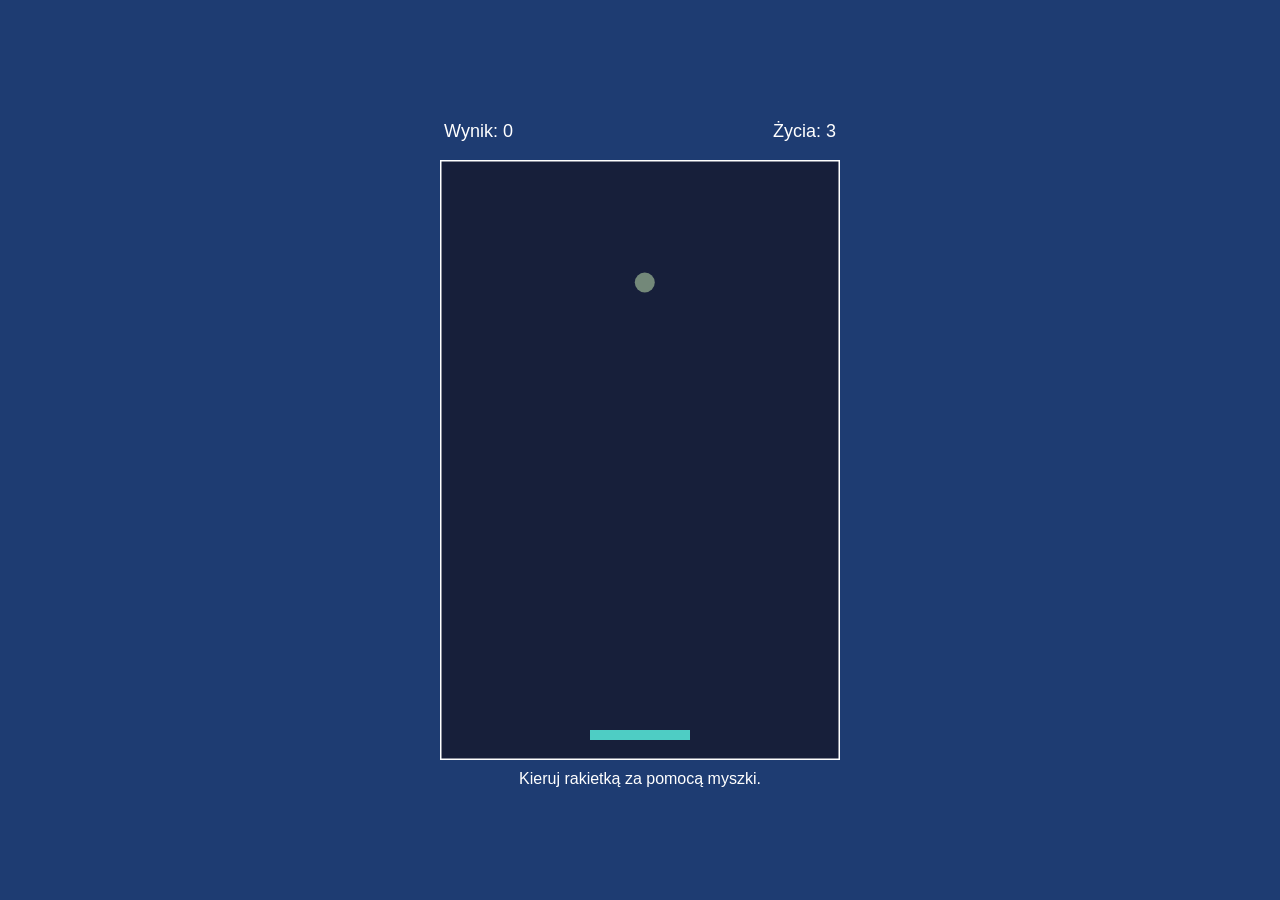
<file: index.html>
<!DOCTYPE html>
<html lang="pl">
<head>
    <meta charset="UTF-8" />
    <meta name="viewport" content="width=device-width, initial-scale=1.0" />
    <link rel="stylesheet" href="styles.css" />
    <title>Gra w ponga</title>
</head>
<body>
    <div id="container">
        <div id="info">
            <p id="score"></p>
            <p id="lifes"></p>
        </div>

        <canvas id="myCanvas" width="400" height="600"></canvas>
        <p id="instructions">Kieruj rakietką za pomocą myszki.</p>
    </div>

    <button class="hidden">
        Koniec gry! Twój wynik to:
        <span id="scoreVal"></span>.
        <br />
        Kliknij, aby zagrać ponownie.
    </button>

    <script>
        const score = document.getElementById("score");
        const lifes = document.getElementById("lifes");
        const canvas = document.getElementById("myCanvas");
        const body = document.body;
        const button = document.querySelector("button");
        const scoreVal = document.getElementById("scoreVal");
        const ctx = canvas.getContext("2d");

        let gameOver = false;

        body.style.backgroundColor = "#1E3C72";

        ctx.lineWidth = 2;
        ctx.strokeStyle = "white";
        ctx.fillStyle = "#171F3A";

        ctx.fillRect(0, 0, canvas.width, canvas.height);
        ctx.strokeRect(0.5, 0.5, canvas.width - 1, canvas.height - 1);

        // Wymiary i pozycja paletki
        let paddleWidth = 100;
        let paddleHeight = 10;
        let paddleX = canvas.width / 2 - paddleWidth / 2;
        let paddleY = canvas.height - 30;

        // Sterowanie paletką myszką
        document.addEventListener("mousemove", (e) => {
            const rect = canvas.getBoundingClientRect();
            let mousePosition = e.clientX - rect.left;

            paddleX = mousePosition - paddleWidth / 2;

            if (paddleX < 5) {
                paddleX = 5;
            }

            if (paddleX + paddleWidth > canvas.width - 5) {
                paddleX = canvas.width - paddleWidth - 5;
            }
        });

        // Sterowanie paletką dotykiem
        canvas.addEventListener("touchmove", (e) => {
            e.preventDefault();

            const rect = canvas.getBoundingClientRect();
            let touch = e.touches[0];
            let touchX = touch.clientX - rect.left;

            paddleX = touchX - paddleWidth / 2;

            if (paddleX < 5) {
                paddleX = 5;
            }

            if (paddleX + paddleWidth > canvas.width - 5) {
                paddleX = canvas.width - paddleWidth - 5;
            }
        }, { passive: false });

        // Klasa piłki
        class Ball {
            constructor() {
                this.x = canvas.width / 2;
                this.y = canvas.height / 2;
                this.radius = 10;

                this.speed = Math.random() * 3 + 2;

                let angle = (Math.random() * Math.PI / 2) - (Math.PI / 4);

                this.dx = this.speed * Math.sin(angle);
                this.dy = -Math.abs(this.speed * Math.cos(angle));

                this.color = this.getRandomHexColor();
            }

            // Losowy kolor piłki
            getRandomHexColor() {
                const hex = Math.floor(Math.random() * 0xFFFFFF)
                    .toString(16)
                    .padStart(6, "0");

                return `#${hex}`;
            }

            // Rysowanie piłki
            createBall() {
                ctx.beginPath();
                ctx.arc(this.x, this.y, this.radius, 0, Math.PI * 2);
                ctx.fillStyle = this.color;
                ctx.fill();
                ctx.closePath();
            }

            // Odbijanie od ścian
            collisionWalls() {
                if (
                    this.x + this.dx > canvas.width - this.radius ||
                    this.x + this.dx < this.radius
                ) {
                    this.dx = -this.dx;
                }

                if (this.y + this.dy < this.radius) {
                    this.dy = -this.dy;
                }
            }

            // Odbijanie od paletki
            collisionPaddle() {
                if (
                    this.dy > 0 &&
                    this.y + this.dy >= paddleY - this.radius &&
                    this.y < paddleY + paddleHeight &&
                    this.x + this.radius > paddleX &&
                    this.x - this.radius < paddleX + paddleWidth
                ) {
                    this.dy = -this.dy;

                    scoreValue += 10;
                    score.innerHTML = `Wynik: ${scoreValue}`;

                    if (scoreValue % 50 === 0) {
                        balls.push(new Ball());
                    }
                }
            }

            // Sprawdzenie, czy piłka spadła
            resetBall() {
                return this.y - this.radius > canvas.height;
            }

            // Aktualizacja pozycji piłki
            update() {
                this.x += this.dx;
                this.y += this.dy;

                this.collisionWalls();
                this.collisionPaddle();

                this.createBall();

                return this.resetBall();
            }
        }

        let balls = [new Ball()];
        let scoreValue = 0;
        let lifesValue = 3;

        score.innerHTML = `Wynik: ${scoreValue}`;
        lifes.innerHTML = `Życia: ${lifesValue}`;

        // Główna pętla gry
        function loop() {
            ctx.clearRect(0, 0, canvas.width, canvas.height);

            ctx.fillStyle = "#171F3A";
            ctx.fillRect(0, 0, canvas.width, canvas.height);

            ctx.strokeRect(0.5, 0.5, canvas.width - 1, canvas.height - 1);

            if (gameOver) {
                return;
            }

            // Rysowanie paletki
            ctx.fillStyle = "#4ECDC4";
            ctx.fillRect(paddleX, paddleY, paddleWidth, paddleHeight);

            // Aktualizacja wszystkich piłek
            for (let i = balls.length - 1; i >= 0; i--) {
                const dead = balls[i].update();

                if (dead) {
                    // Usuwamy spadającą piłkę
                    balls.splice(i, 1);

                    // Odbieramy jedno życie
                    lifesValue--;

                    // Aktualizujemy wyświetlaną liczbę żyć
                    lifes.innerHTML = `Życia: ${lifesValue}`;

                    // Sprawdzamy, czy skończyły się życia
                    if (lifesValue <= 0) {
                        gameOver = true;
                        scoreVal.textContent = scoreValue;
                        showButton();
                        return;
                    }

                    // Tworzymy nową piłkę
                    balls.push(new Ball());
                }
            }

            requestAnimationFrame(loop);
        }

        // Koniec gry i przycisk ponownego uruchomienia
        function showButton() {
            button.classList.remove("hidden");

            button.addEventListener("click", () => {
                document.location.reload();
            });
        }

        loop();
    </script>
</body>
</html>
</file>
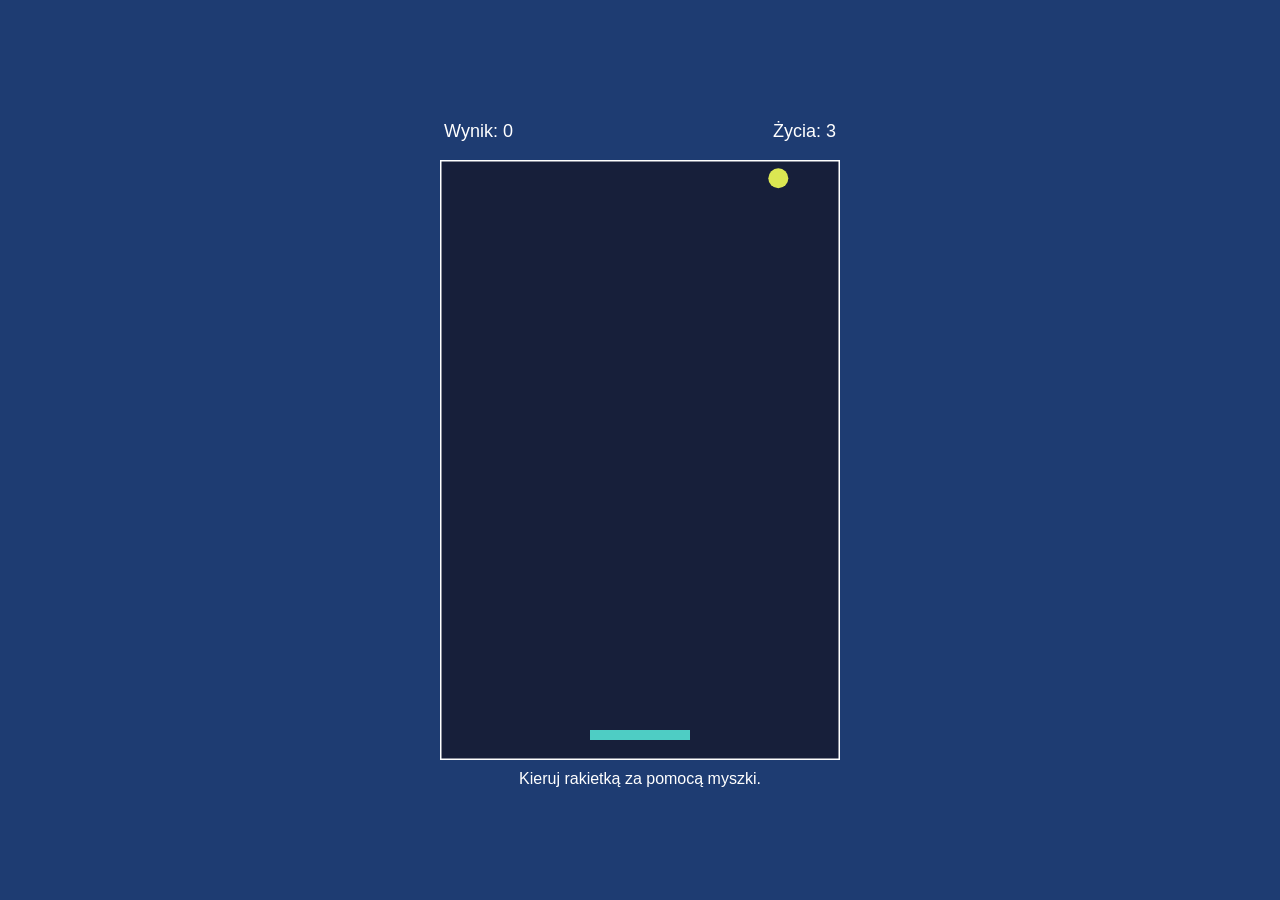
<file: pong.html>
<!DOCTYPE html>
<html lang="pl">
  <head>
    <meta charset="UTF-8" />
    <meta name="viewport" content="width=device-width, initial-scale=1.0" />
    <link rel="stylesheet" href="styles.css" />
    <title>Gra w ponga</title>
  </head>
  <body>
    <div id="container">
      <div id="info">
        <p id="score"></p>
        <p id="lifes"></p>
      </div>
      <canvas id="myCanvas" width="400" height="600"></canvas>
      <p id="instructions">Kieruj rakietką za pomocą myszki.</p>
    </div>
    <button class="hidden">Koniec gry! Twój wynik to: <span id="scoreVal"></span>. </br>Kliknij, aby zagrać ponownie.</button>
    <script>
      const score = document.getElementById("score");
      const lifes = document.getElementById("lifes");
      const canvas = document.getElementById("myCanvas");
      const body = document.body;
      const button = document.querySelector("button");
      const scoreVal = document.getElementById("scoreVal");
      const ctx = canvas.getContext("2d");
      let gameOver = false;
     
      body.style.backgroundColor = "#1E3C72";
      ctx.lineWidth = 2;
      ctx.strokeStyle = "white";
      ctx.fillStyle = "#171F3A";
      ctx.fillRect(0, 0, canvas.width, canvas.height);
      ctx.strokeRect(0.5, 0.5, canvas.width - 1, canvas.height - 1);
      //paletka idzie za myszką
      document.addEventListener("mousemove", (e) => {
        const rect = canvas.getBoundingClientRect();
        let mousePosition = event.clientX - rect.left;
        paddleX = mousePosition - paddleWidth / 2;

        if (paddleX < 5) {
          paddleX = 5;
        }
        if (paddleX + paddleWidth > canvas.width - 5) {
          paddleX = canvas.width - paddleWidth - 5;
        }
      });

      canvas.addEventListener("touchmove", (e) => {
        e.preventDefault()
        const rect = canvas.getBoundingClientRect();
        let touch = e.touches[0];
        let touchX = touch.clientX - rect.left;
        paddleX = touchX - paddleWidth / 2;

        if (paddleX < 5) {
          paddleX = 5;
        }
        if (paddleX + paddleWidth > canvas.width - 5) {
          paddleX = canvas.width - paddleWidth - 5;
        }
      });
      //piłka porusza się po canvasie

      let paddleWidth = 100;
      let paddleHeight = 10;
      let paddleX = canvas.width / 2 - paddleWidth / 2;
      let paddleY = canvas.height - 30;

      class Ball  {
        constructor() {
          this.x = canvas.width / 2;
          this.y = canvas.height / 2;
          this.radius = 10;
          this.speed = Math.random() * 3 + 2;
          let angle = (Math.random()*Math.PI/2) - (Math.PI/4);
        this.dx = this.speed * Math.sin(angle);
    this.dy = -Math.abs(this.speed * Math.cos(angle));
          this.color = this.getRandomHexColor();
        }
getRandomHexColor() {
    const hex = Math.floor(Math.random() * 0xFFFFFF).toString(16).padStart(6, '0');
    return `#${hex}`;
}
        createBall(){
             ctx.beginPath();
        ctx.arc(this.x, this.y, this.radius, 0, Math.PI * 2);
        ctx.fillStyle = this.color;
        ctx.fill();
        ctx.closePath();
        
        }
        collisionWalls() {
          if (this.x + this.dx > canvas.width - this.radius || this.x + this.dx < this.radius) {
            this.dx = -this.dx;
          }
          if (this.y + this.dy < this.radius) {
            this.dy = -this.dy;
          }
        }
        collisionPaddle() {
          if (this.y + this.dy > paddleY - 10 && this.x > paddleX && this.x < paddleX + paddleWidth) {
            this.dy = -this.dy;
            scoreValue += 10;
            score.innerHTML = `Wynik: ${scoreValue}`;
            if (scoreValue % 50 ===0){
                balls.push(new Ball());
            }
          }
        }
        resetBall(){
    return this.y + this.dy > canvas.height - 10;
}
update(){
    this.createBall();
    this.x+=this.dx;
    this.y+=this.dy;
    this.collisionWalls();
    this.collisionPaddle();
    return this.resetBall();
}
      };
      let balls = [new Ball()];
        let scoreValue = 0;
      score.innerHTML = `Wynik: ${scoreValue}`;
      let lifesValue = 3;
      lifes.innerHTML = `Życia: ${lifesValue}`;

      function loop() {
        ctx.clearRect(0, 0, canvas.width, canvas.height);
        ctx.fillStyle = "#171F3A";
        ctx.fillRect(0, 0, canvas.width, canvas.height);
        ctx.strokeRect(0.5, 0.5, canvas.width - 1, canvas.height - 1);
        if (gameOver) return;
        ctx.fillStyle="#4ECDC4";
        ctx.fillRect(paddleX, paddleY, paddleWidth, paddleHeight);
       for (let i = balls.length - 1; i >= 0; i--) {
    const dead = balls[i].update();
    if (dead) {
        balls.splice(i, 1); 
    }
}
if (balls.length === 0 && lifesValue > 0) {
    lifesValue -= 1;     
    balls.push(new Ball());
} else if (balls.length === 0 && lifesValue <= 0) {
    gameOver = true;
    scoreVal.textContent = scoreValue;
    showButton();
}
        lifes.innerHTML = `Życia: ${lifesValue}`;
requestAnimationFrame(loop)
      }
      loop();
     
      function showButton(){
        button.classList.remove("hidden");
           button.addEventListener("click", () => {
                document.location.reload();
              });

      }
    </script>
  </body>
</html>
</file>
<file: styles.css>
#container {
  display: flex;
  flex-direction: column;
  justify-content: center;
  align-items: center;
  height: 100vh;
  margin: 0;
}

#info {
  text-align: center;
  color: white;
  font-family: Arial, sans-serif;
  font-size: 18px;
  display: flex;
  justify-content: space-between;
  gap: 260px;
  margin: 0;
}

#instructions {
  color: white;
  font-family: Arial, sans-serif;
  font-size: 16px;
  margin: 10px;
}

body {
  margin: 0;
}
.hidden {
  display: none;
}
button {
  position: absolute;
  top: 50%;
  left: 50%;
  transform: translate(-50%, -50%);
  padding: 10px;
  font-size: 16px;
  background-color: #127c9c;
  color: white;
  border: none;
  border-radius: 8px;
  cursor: pointer;
}
</file>
